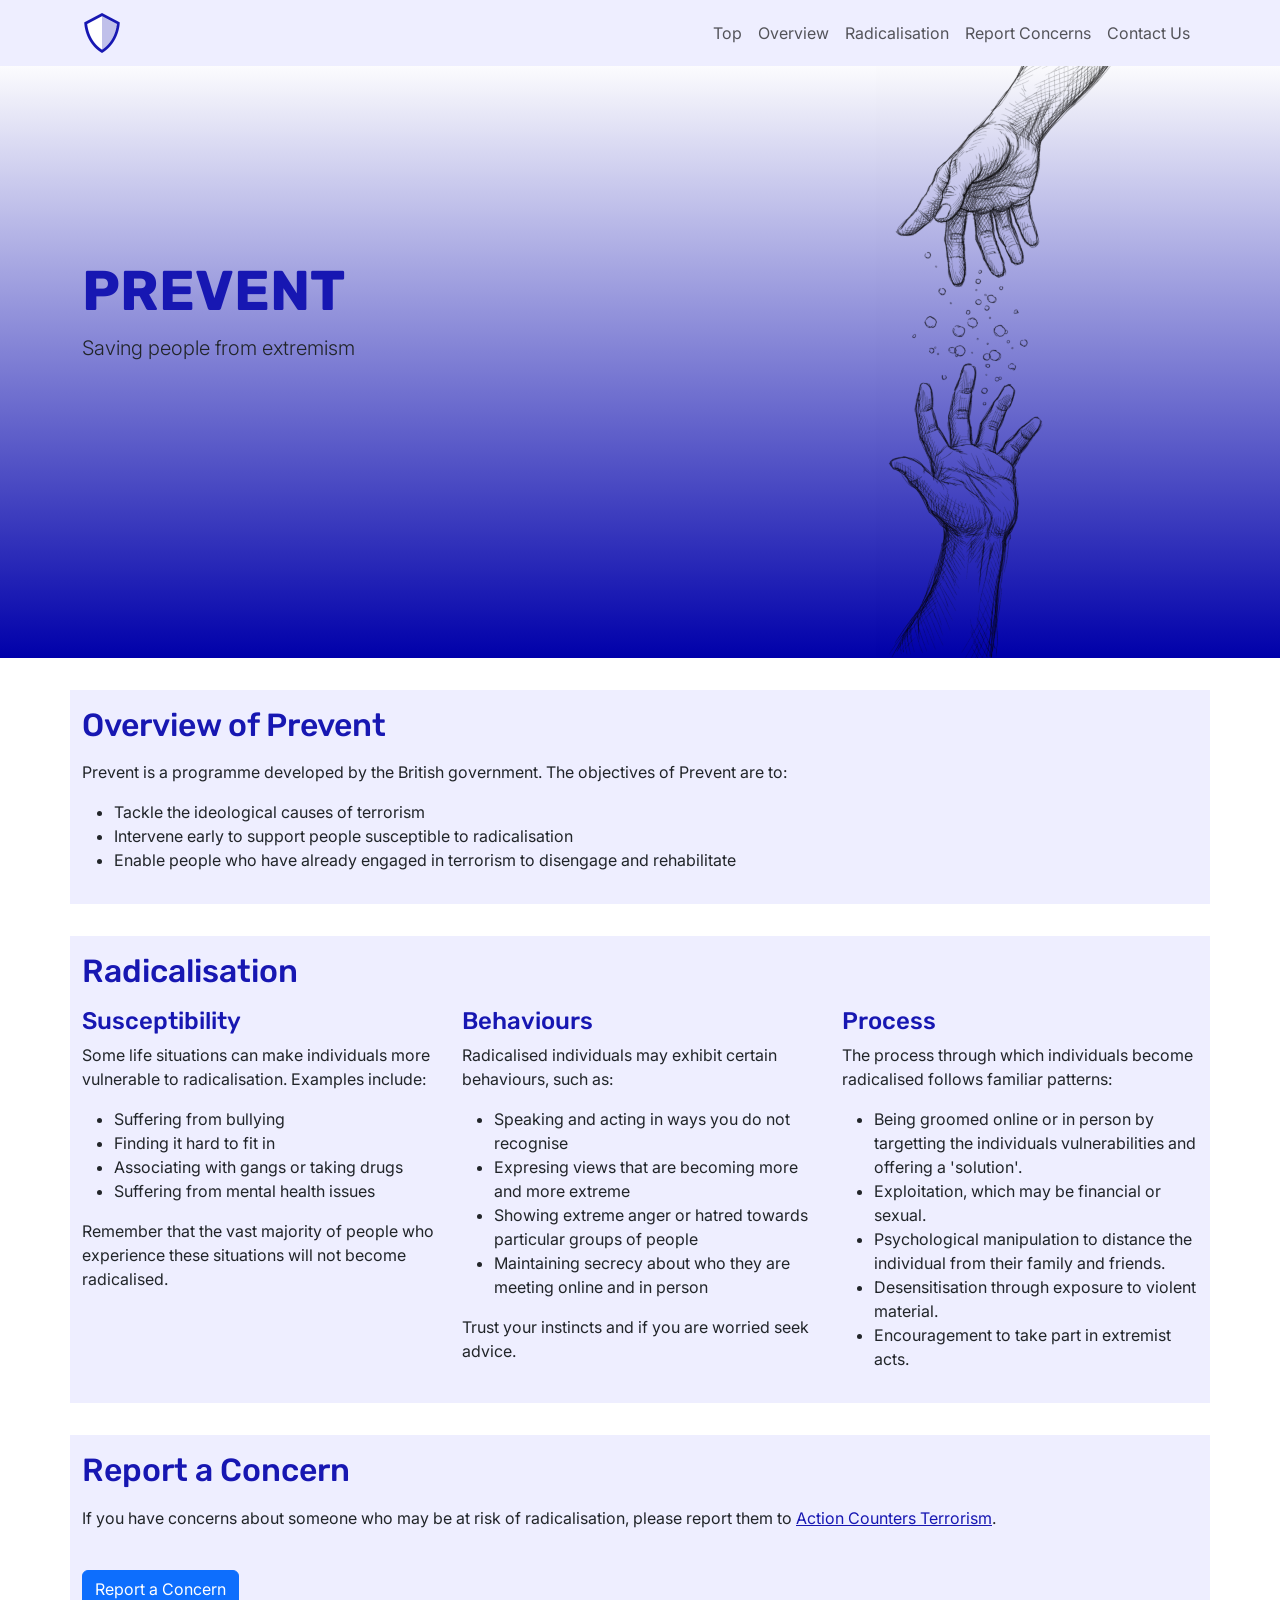
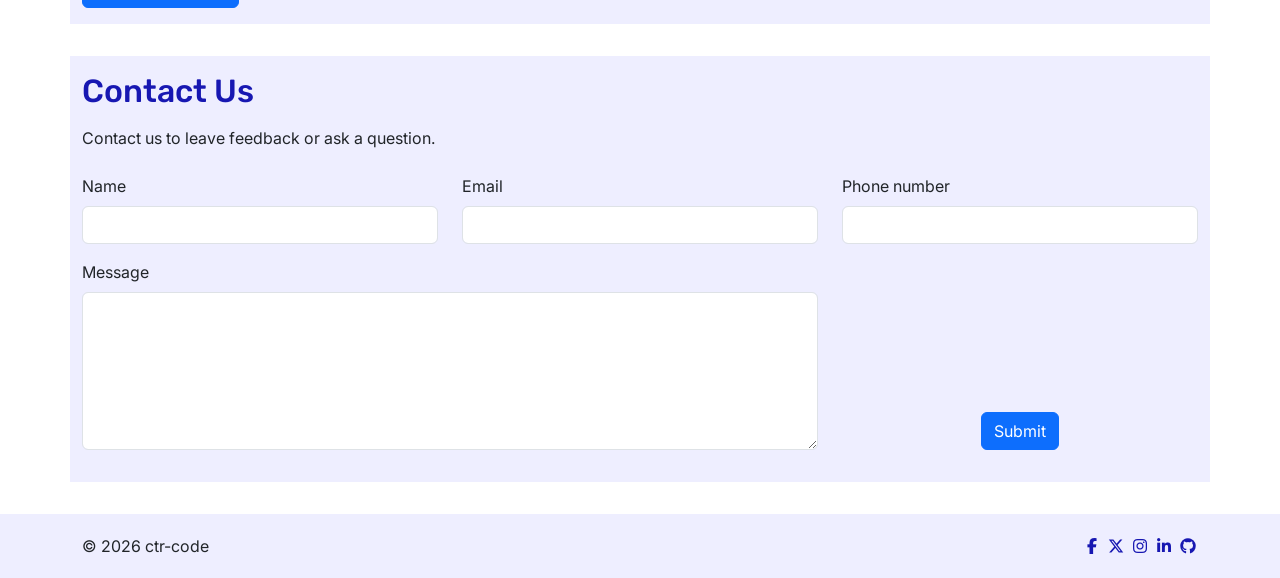
<file: index.html>
<!DOCTYPE html>
<html lang="en">

<head>
    <meta charset="UTF-8">
    <meta name="viewport" content="width=device-width, initial-scale=1.0">
    <meta name="description"
        content="Prevent is a student project introducing the UK Government's Prevent programme, explaining how to recognise radicalisation risks and how to report concerns safely.">
    <meta name="keywords"
        content="Prevent programme, UK Prevent, radicalisation awareness, terrorism prevention, report concerns, extremist behaviour, online grooming, vulnerability signs, government safety guidance, student project">
    <title>Prevent</title>
    <!-- favicon -->
    <link rel="apple-touch-icon" sizes="180x180" href="assets/favicon/apple-touch-icon.png">
    <link rel="icon" type="image/png" sizes="32x32" href="assets/favicon/favicon-32x32.png">
    <link rel="icon" type="image/png" sizes="16x16" href="assets/favicon/favicon-16x16.png">
    <!-- stylesheet -->
    <link rel="stylesheet" href="vendor/bootstrap/bootstrap.min.css">
    <!-- Font-Awesome stylesheet -->
    <link rel="stylesheet" href="vendor/font-awesome/css/all.min.css">
    <!-- Project stylesheet comes last -->
    <link rel="stylesheet" href="assets/css/style.css">
</head>

<body>
    <a id="top" class="visually-hidden-focusable" href="#main-content">Skip to main content</a>

    <!-- Navigation bar -->
    <nav id="navbar" class="navbar navbar-expand-lg fixed-top">
        <div class="container">
            <a class="navbar-brand" href=".">
                <img src="assets/images/logo-80.png" alt="Prevent logo" width="40" height="40" class="logo">
            </a>
            <button class="navbar-toggler" type="button" data-bs-toggle="collapse"
                data-bs-target="#navbarSupportedContent" aria-controls="navbarSupportedContent" aria-expanded="false"
                aria-label="Toggle navigation">
                <span class="navbar-toggler-icon"></span>
            </button>
            <div class="collapse navbar-collapse" id="navbarSupportedContent">
                <ul class="navbar-nav ms-auto">
                    <li class="nav-item">
                        <a class="nav-link" href="#top">Top</a>
                    </li>
                    <li class="nav-item">
                        <a class="nav-link" href="#overview">Overview</a>
                    </li>
                    <li class="nav-item">
                        <a class="nav-link" href="#radicalisation">Radicalisation</a>
                    </li>
                    <li class="nav-item">
                        <a class="nav-link" href="#report">Report Concerns</a>
                    </li>
                    <li class="nav-item">
                        <a class="nav-link" href="#contact">Contact Us</a>
                    </li>
                </ul>
            </div>
        </div>
    </nav>

    <header id="hero">
        <div class="container">
            <div class="row">
                <div class="col-5 hero-text-container">
                    <h1 class="display-4 fw-bold">Prevent</h1>
                    <p class="lead fs-md-1 subheading-colour">Saving people from extremism</p>
                </div>
            </div>
        </div>
    </header>

    <!-- main element, acts as target for skip-to-content link -->
    <main id="main-content">

        <!-- Overview section -->
        <section id="overview" class="container">
            <div class="row">
                <div class="col-12">
                    <h2>Overview of Prevent</h2>
                    <p>Prevent is a programme developed by the British government. The objectives of Prevent are to:</p>
                    <ul>
                        <li>Tackle the ideological causes of terrorism</li>
                        <li>Intervene early to support people susceptible to radicalisation</li>
                        <li>Enable people who have already engaged in terrorism to disengage and rehabilitate</li>
                    </ul>
                </div>
            </div>
        </section>

        <!-- Radicalisation section -->
        <section id="radicalisation" class="container">
            <div class="row">
                <div class="col-12">
                    <h2>Radicalisation</h2>
                </div>
                <div class="col-12 col-xl-4">
                    <h3>Susceptibility</h3>
                    <p>Some life situations can make individuals more vulnerable to radicalisation. Examples include:
                    </p>
                    <ul>
                        <li>Suffering from bullying</li>
                        <li>Finding it hard to fit in</li>
                        <li>Associating with gangs or taking drugs</li>
                        <li>Suffering from mental health issues</li>
                    </ul>
                    <p>Remember that the vast majority of people who experience these situations will not become
                        radicalised.</p>
                </div>
                <div class="col-12 col-xl-4">
                    <h3>Behaviours</h3>
                    <p>Radicalised individuals may exhibit certain behaviours, such as:</p>
                    <ul>
                        <li>Speaking and acting in ways you do not recognise</li>
                        <li>Expresing views that are becoming more and more extreme</li>
                        <li>Showing extreme anger or hatred towards particular groups of people</li>
                        <li>Maintaining secrecy about who they are meeting online and in person</li>
                    </ul>
                    <p>Trust your instincts and if you are worried seek advice.</p>
                </div>
                <div class="col-12 col-xl-4">
                    <h3>Process</h3>
                    <p>The process through which individuals become radicalised follows familiar patterns:</p>
                    <ul>
                        <li>Being groomed online or in person by targetting the individuals vulnerabilities and offering
                            a 'solution'.</li>
                        <li>Exploitation, which may be financial or sexual.</li>
                        <li>Psychological manipulation to distance the individual from their family and friends.</li>
                        <li>Desensitisation through exposure to violent material.</li>
                        <li>Encouragement to take part in extremist acts.</li>
                    </ul>
                </div>
            </div>
        </section>

        <!-- Report section -->
        <section id="report" class="container">
            <div class="row">
                <div class="col-12">
                    <h2>Report a Concern</h2>
                    <p>If you have concerns about someone who may be at risk of radicalisation, please report them to <a
                            href="https://actearly.uk/contact/" target="_blank" rel="noreferrer">Action Counters
                            Terrorism</a>.
                    </p>
                    <a class="btn btn-primary mt-4 vary-button" href="https://actearly.uk/contact/" target="_blank"
                        rel="noreferrer">Report a Concern</a>
                </div>
            </div>
        </section>

        <!-- Contact section -->
        <section id="contact" class="container">
            <div class="row">
                <div class="col-12">
                    <h2>Contact Us</h2>
                    <p>Contact us to leave feedback or ask a question.</p>
                    <form id="contact-form">
                        <div class="row">
                            <div class="col-12 col-lg-4 mb-3">
                                <label for="name" class="form-label">Name</label>
                                <input class="form-control" id="name" name="name" type="text" required>
                            </div>
                            <div class="col-12 col-lg-4 mb-3">
                                <label for="email" class="form-label">Email</label>
                                <input class="form-control" id="email" name="email" type="email" required>
                            </div>
                            <div class="col-12 col-lg-4 mb-3">
                                <label for="phone" class="form-label">Phone number</label>
                                <input class="form-control" id="phone" name="phone" type="tel" required>
                            </div>
                            <div class="col-12 col-lg-8 mb-3">
                                <label for="message" class="form-label">Message</label>
                                <textarea class="form-control" rows="6" id="message" name="message" required></textarea>
                            </div>
                            <div class="col-12 col-lg-4 mb-3 submit-button-container">
                                <button type="submit" class="btn btn-primary vary-button">Submit</button>
                            </div>
                        </div>

                    </form>
                </div>
            </div>
        </section>
    </main>

    <!-- "Confirmation" modal for form submission -->
    <div id="confirmation-modal" class="modal" tabindex="-1">
        <div class="modal-dialog">
            <div class="modal-content">
                <div class="modal-header">
                    <h3 class="modal-title">Thank you</h3>
                    <button type="button" class="btn-close" data-bs-dismiss="modal" aria-label="Close"></button>
                </div>
                <div class="modal-body">
                    <p>This is a student project.</p>
                    <p><strong>Your message will NOT be read.</strong></p>
                    <p>If you have a Prevent concern please contact <a href="https://actearly.uk/contact/"
                            target="_blank" rel="noreferrer">Action Counters Terrorism</a>.</p>
                </div>
                <div class="modal-footer">
                    <button type="button" class="btn btn-primary" data-bs-dismiss="modal">Close</button>
                </div>
            </div>
        </div>
    </div>

    <!-- Footer -->
    <footer class="site-footer">
        <div class="container d-flex flex-column flex-md-row justify-content-between align-items-center">
            <p class="mb-3 mb-md-0">© 2026 ctr-code</p>
            <div class="social-links">
                <a href="https://www.facebook.com/" target="_blank" rel="noreferrer" aria-label="Facebook"><i
                        class="fab fa-facebook-f"></i></a>
                <a href="https://x.com/" target="_blank" rel="noreferrer" aria-label="X"><i
                        class="fab fa-x-twitter"></i></a>
                <a href="https://www.instagram.com/" target="_blank" rel="noreferrer" aria-label="Instagram"><i
                        class="fab fa-instagram"></i></a>
                <a href="https://www.linkedin.com/" target="_blank" rel="noreferrer" aria-label="LinkedIn"><i
                        class="fab fa-linkedin-in"></i></a>
                <a href="https://github.com/ctr-code/prevent" target="_blank" rel="noreferrer" aria-label="GitHub"><i
                        class="fab fa-github"></i></a>
            </div>
        </div>
    </footer>

    <!-- Load the Bootstrap javascript -->
    <script src="vendor/bootstrap/bootstrap.bundle.min.js"></script>

    <!-- JavaScript code to ensure the Bootstrap mobile navbar collapses when navigating to in-page links -->
    <script>
        document
            .querySelectorAll(".navbar-collapse .nav-link")
            .forEach((link) => {
                link.addEventListener("click", function (e) {
                    let section = document.querySelector(e.target.getAttribute("href"));
                    if (section) {
                        e.preventDefault(); // Prevent default anchor click behavior
                        let navbarHeight = parseFloat(window.getComputedStyle(document.body).getPropertyValue('--navbar-height'));
                        window.scroll({
                            top: section.offsetTop - navbarHeight, // Adjust for navbar height
                            behavior: "smooth",
                        });
                        document
                            .querySelector(".navbar-collapse")
                            .classList.remove("show"); // Collapse navbar
                    }
                });
            });
    </script>
    <!-- JavasScript code to display the confirmation modal -->
    <script>
        document.getElementById("contact-form").addEventListener("submit", function (event) {
            event.preventDefault(); // Prevent the default form submission
            var modal = new bootstrap.Modal(document.getElementById("confirmation-modal"));
            modal.show();
        });
    </script>
</body>

</html>
</file>
<file: assets/css/style.css>
@import url(https://fonts.bunny.net/css?family=rubik:300,400,700|inter:400,400i,700,700i);

:root {
    --primary-font: "Inter", sans-serif;
    --secondary-font: "Rubik", sans-serif;

    --shield-dark: #1717b2;
    --shield-light: #c0c0ea;
    --background-blue: #eeeeff;

    --navbar-height: 57.72px;
}

body {
    font-family: var(--primary-font);
    /* Leave room for the fixed navbar */
    padding-top: var(--navbar-height);
}

#navbar {
    background-color: var(--background-blue);
}

h1,
h2,
h3 {
    font-family: var(--secondary-font);
    color: var(--shield-dark);
}

h1 {
    text-transform: uppercase;
}

h2 {
    margin-bottom: 1rem;
}

h3 {
    font-size: 150%;
}

section {
    padding: 1rem;
    margin: 2rem 0;
    background: var(--background-blue);
    /* When js is disabled, ensure that internal links aren't hidden behind navbar */
    scroll-margin-top: 80px;
}

a {
    color: var(--shield-dark);
}

/* A button that is full-width until the screen reaches large (992px) */
.vary-button {
    width: 100%;
}

/* Hero section */
#hero {
    height: 600px;
    /*width: 100%;*/
    background-image: url("../images/hands-transparent-600.png"), linear-gradient(white, #00a);
    background-repeat: no-repeat, no-repeat;
    background-position:
        right center,
        left top;
    background-size: contain, contain;
    position: relative;
}

.hero-text-container {
    margin-top: 1rem;
}

.hero-text-container>p {
    margin-top: 130px;
}

/* Contact section */
form {
    margin-top: 1.5rem;
}

.submit-button-container {
    display: flex;
    align-items: flex-end;
    justify-content: center;
}

/* Footer */
footer {
    padding: 1.25rem 0;
    background: var(--background-blue);
}

/* Everything but the tiniest screens */
@media screen and (min-width: 396px) {

    /* vertically centre the hero text on all but the tiniest screens */
    .hero-text-container {
        margin-top: 200px;
    }

    .hero-text-container>p {
        margin-top: auto;
    }
}

/* Medium devices, tablets and up */
@media screen and (min-width: 768px) {

    /* move the hero image away from the right margin */
    #hero {
        background-position:
            right 10rem top 0,
            left center;
    }
}

/* Large devices, small laptops and up */
@media screen and (min-width: 992px) {

    /* Don't use full width buttons on larger screens */
    .vary-button {
        width: auto;
    }
}
</file>
